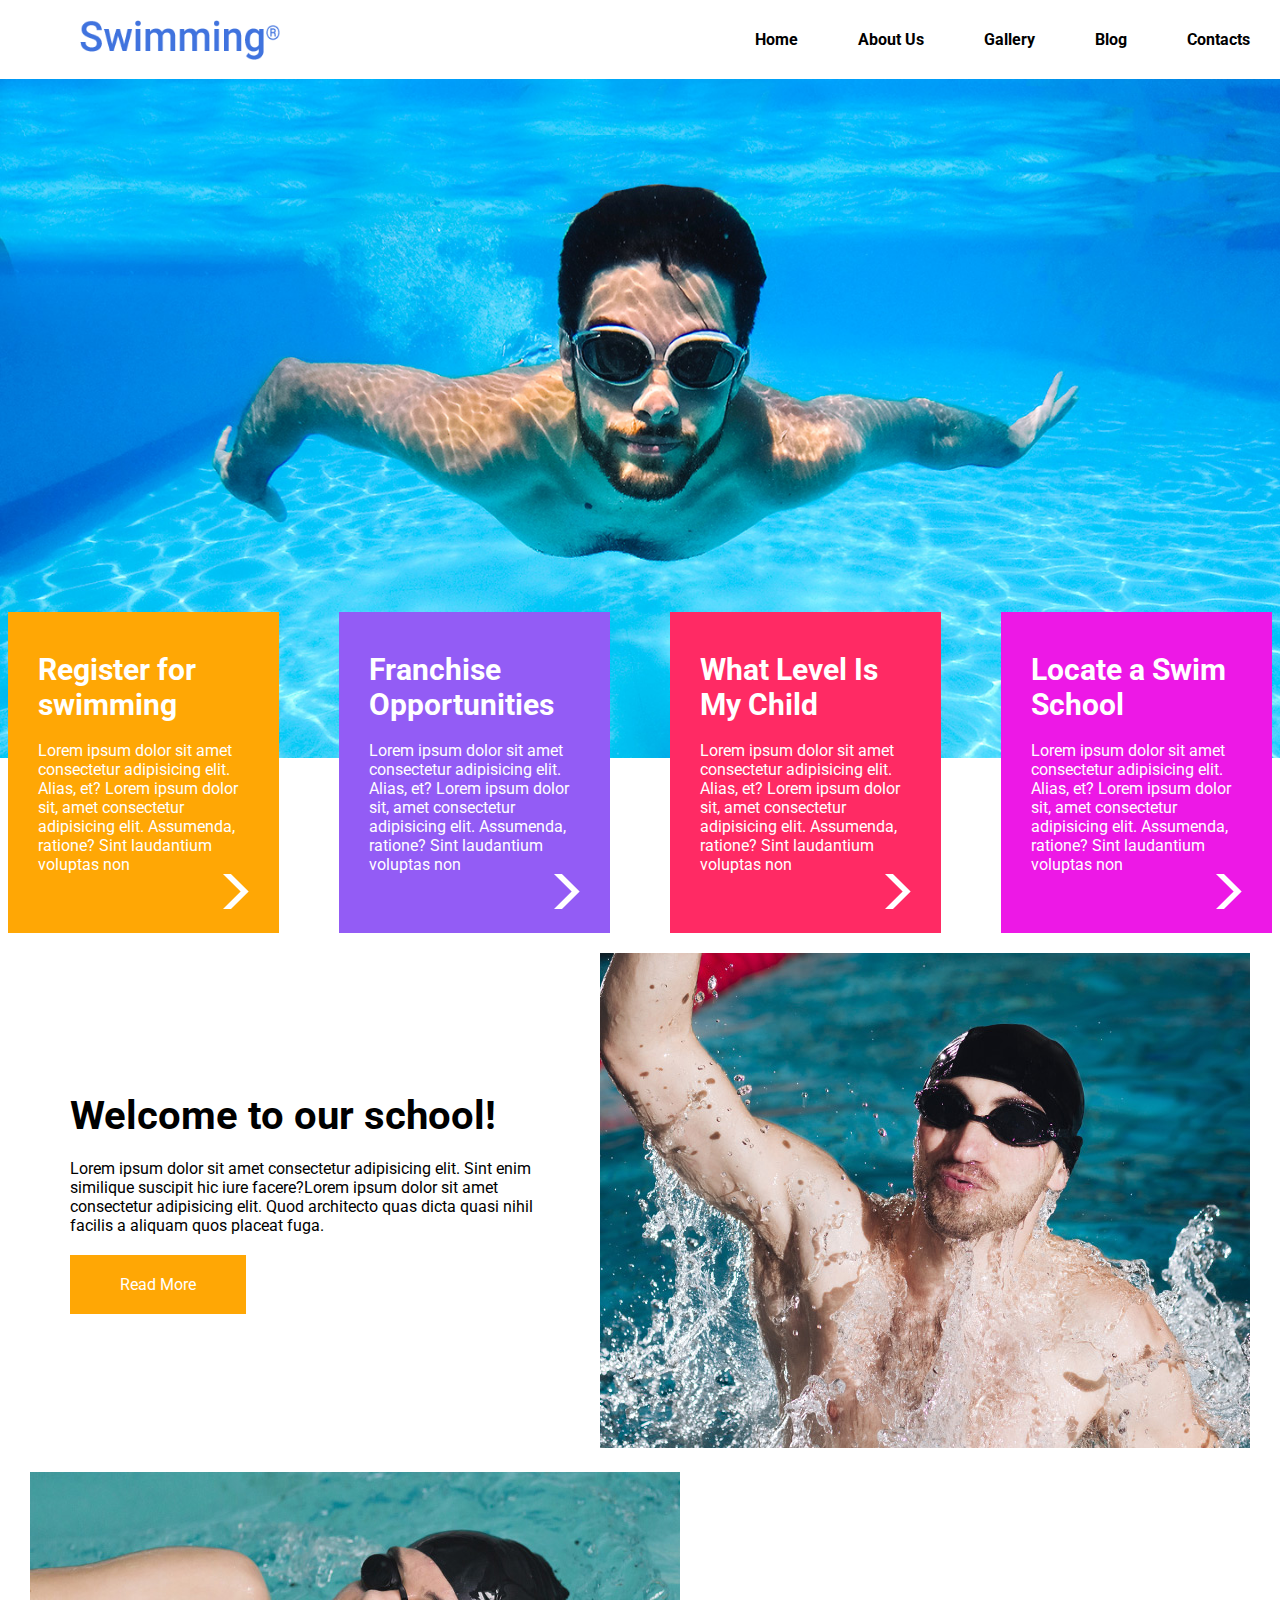
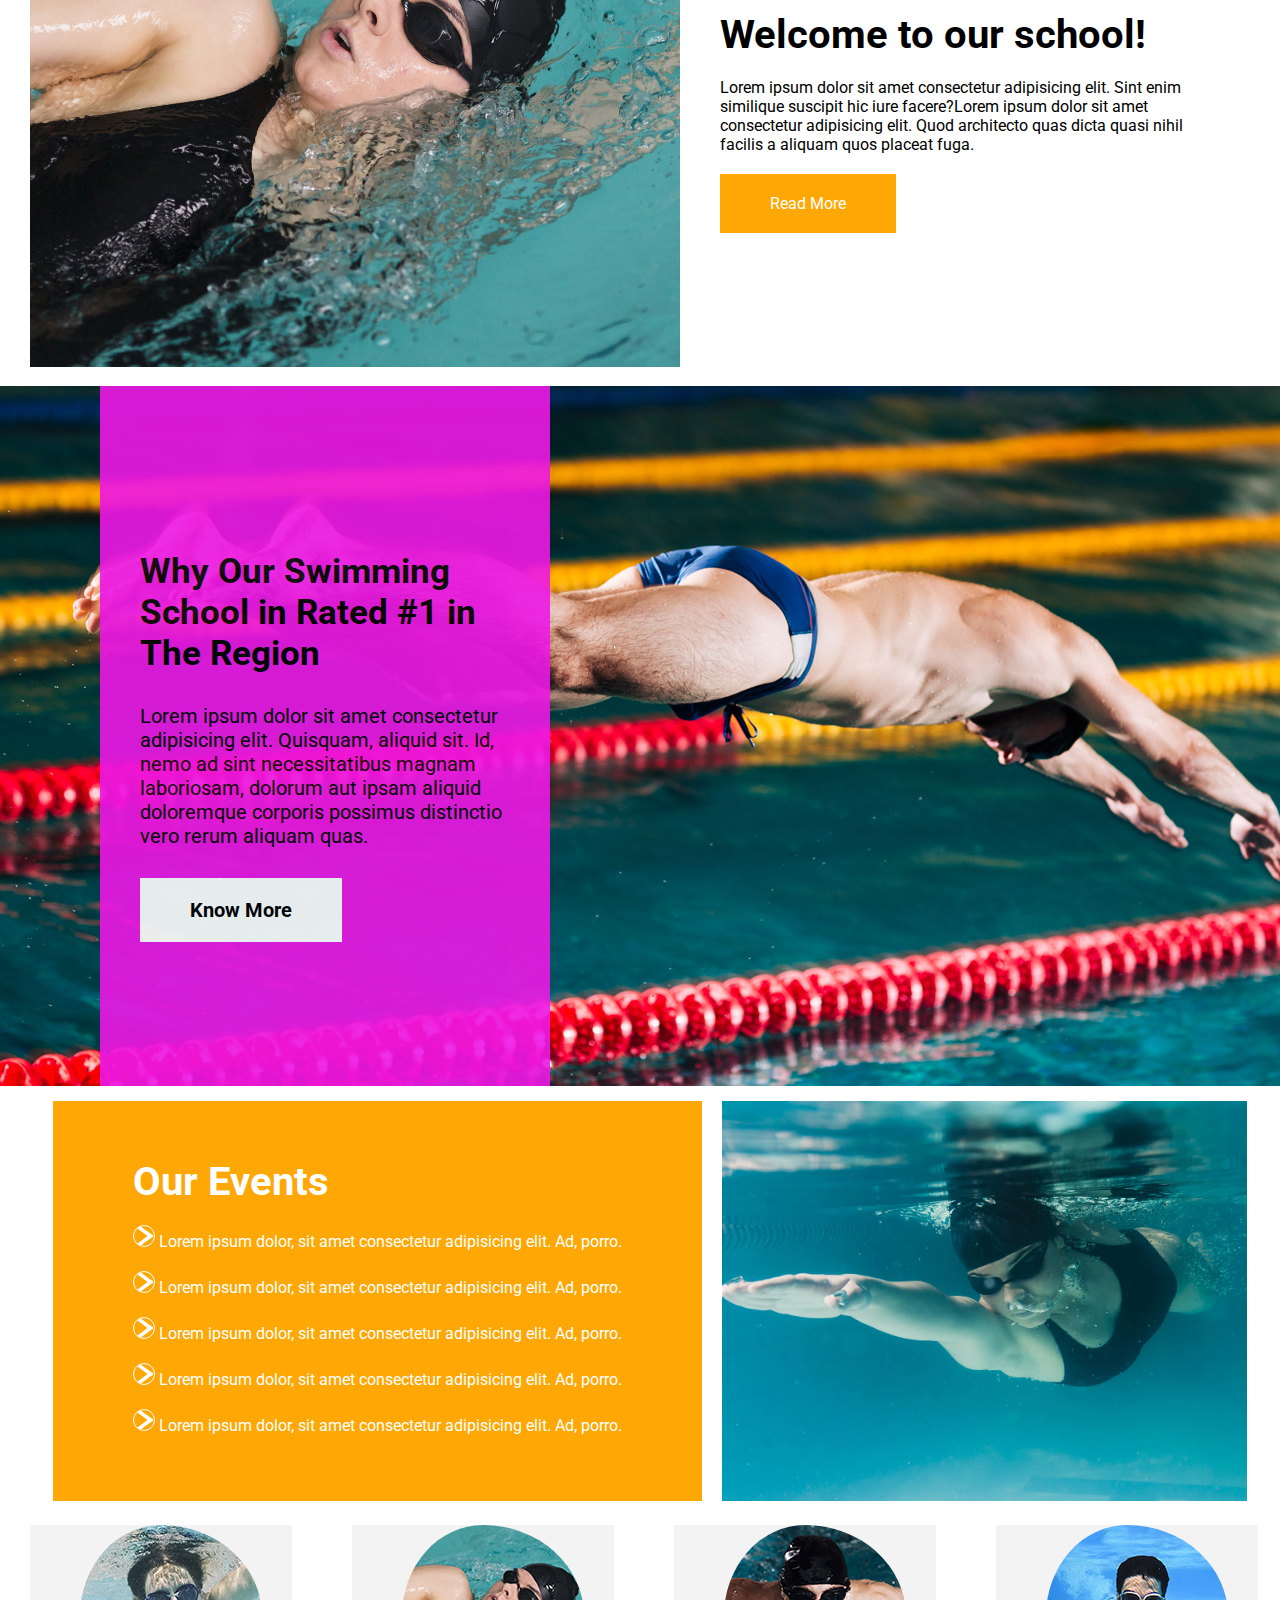
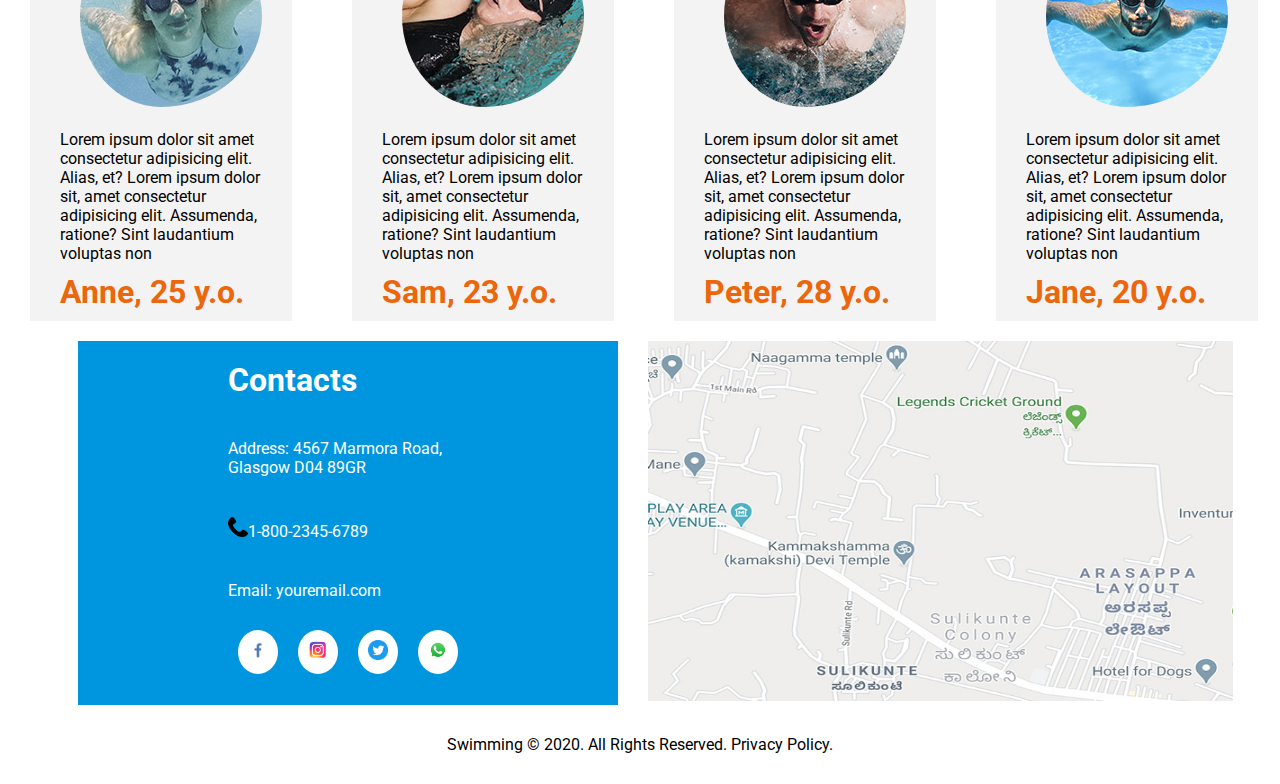
<file: web-assignment1-flex/index.html>
<!DOCTYPE html>
<html lang="en">

<head>
    <meta charset="UTF-8">
    <meta http-equiv="X-UA-Compatible" content="IE=edge">
    <meta name="viewport" content="width=device-width, initial-scale=1.0">
    <title>Web Design</title>
    <link rel="stylesheet" href="style.css">
</head>

<body>
    <header>
        <nav class="container">
            <div class="swim_image">
                <img src="images/logo.png" alt="">
            </div>
            <div class="navmenu">
                <ul>
                    <li><a href="#">Home</a></li>
                    <li><a href="#">About Us</a></li>
                    <li><a href="#">Gallery</a></li>
                    <li><a href="#">Blog</a></li>
                    <li><a href="#">Contacts</a></li>
                </ul>
            </div>
        </nav>
    </header>
    <section class="banner">
        <img src="images/banner-img.jpg" alt="">
    </section>

    <section class="container2">
        <div class="item1 same_margin">
            <h1>Register for swimming</h1>
            <p><br> Lorem ipsum dolor sit amet consectetur adipisicing elit. Alias, et? Lorem ipsum dolor
                sit,
                amet consectetur adipisicing elit. Assumenda, ratione? Sint laudantium voluptas non
            </p>
            <img src="images/arrow.png" alt="">
        </div>
        <div class="item2 same_margin">
            <h1>Franchise Opportunities</h1>
            <p><br> Lorem ipsum dolor sit amet consectetur adipisicing elit. Alias, et? Lorem ipsum dolor
                sit,
                amet consectetur adipisicing elit. Assumenda, ratione? Sint laudantium voluptas non
            </p>
            <img src="images/arrow.png" alt="">
        </div>
        <div class="item3 same_margin">
            <h1>What Level Is My Child</h1>
            <p><br> Lorem ipsum dolor sit amet consectetur adipisicing elit. Alias, et? Lorem ipsum dolor
                sit,
                amet consectetur adipisicing elit. Assumenda, ratione? Sint laudantium voluptas non
            </p>
            <img src="images/arrow.png" alt="">
        </div>
        <div class="item4 same_margin">
            <h1>Locate a Swim School</h1>
            <p><br> Lorem ipsum dolor sit amet consectetur adipisicing elit. Alias, et? Lorem ipsum dolor
                sit,
                amet consectetur adipisicing elit. Assumenda, ratione? Sint laudantium voluptas non
            </p>
            <img src="images/arrow.png" alt="">
        </div>
    </section>

    <section class="container3">
        <div class="left">
            <h1>Welcome to our school!</h1>
            <p>Lorem ipsum dolor sit amet consectetur adipisicing elit. Sint enim similique suscipit hic iure
                facere?Lorem ipsum dolor sit amet consectetur adipisicing elit. Quod architecto quas dicta quasi
                nihil facilis a aliquam quos placeat fuga.
            </p>
            <p><a href="#">Read More</a></p>
        </div>
        <div class="right">
            <img src="images/thumb-img1.jpg" alt="">
        </div>
    </section>

    <section class="container4">
        <div class="left">
            <img src="images/thumb-img2.jpg" alt="">
        </div>
        <div class="right">
            <h1>Welcome to our school!</h1>
            <p>Lorem ipsum dolor sit amet consectetur adipisicing elit. Sint enim similique suscipit hic iure
                facere?Lorem ipsum dolor sit amet consectetur adipisicing elit. Quod architecto quas dicta quasi
                nihil facilis a aliquam quos placeat fuga.
            </p>
            <p><a href="#">Read More</a></p>
        </div>
    </section>

    <section class="overlap-image">
        <div class="overlap">
            <h1>Why Our Swimming School in Rated #1 in The Region</h1>
            <p>
                Lorem ipsum dolor sit amet consectetur adipisicing elit. Quisquam, aliquid sit. Id, nemo ad sint
                necessitatibus magnam laboriosam, dolorum aut ipsam aliquid doloremque corporis possimus distinctio vero
                rerum aliquam quas.
            </p>
            <p><a href="#">Know More</a></p>
        </div>
    </section>

    <section class="container5">
        <div class="left-portion-box">
            <h1>Our Events</h1>
            <p><img src="images/arrow.png" alt=""> Lorem ipsum dolor, sit amet consectetur adipisicing elit. Ad, porro.
            </p>
            <p><img src="images/arrow.png" alt=""> Lorem ipsum dolor, sit amet consectetur adipisicing elit. Ad, porro.
            </p>
            <p><img src="images/arrow.png" alt=""> Lorem ipsum dolor, sit amet consectetur adipisicing elit. Ad, porro.
            </p>
            <p><img src="images/arrow.png" alt=""> Lorem ipsum dolor, sit amet consectetur adipisicing elit. Ad, porro.
            </p>
            <p><img src="images/arrow.png" alt=""> Lorem ipsum dolor, sit amet consectetur adipisicing elit. Ad, porro.
            </p>
        </div>
        <div class="right-image">
            <img src="images/our-event.jpg" alt="">
        </div>
    </section>

    <section class="container6">
        <div class="same">
            <img src="images/people-round-img1.jpg" alt="">
            <p><br> Lorem ipsum dolor sit amet consectetur adipisicing elit. Alias, et? Lorem ipsum dolor
                sit,
                amet consectetur adipisicing elit. Assumenda, ratione? Sint laudantium voluptas non
            </p>
            <h1>Anne, 25 y.o.</h1>
        </div>
        <div class="same">
            <img src="images/people-round-img2.jpg" alt="">
            <p><br> Lorem ipsum dolor sit amet consectetur adipisicing elit. Alias, et? Lorem ipsum dolor
                sit,
                amet consectetur adipisicing elit. Assumenda, ratione? Sint laudantium voluptas non
            </p>
            <h1>Sam, 23 y.o.</h1>
        </div>
        <div class="same">
            <img src="images/people-round-img3.jpg" alt="">
            <p><br> Lorem ipsum dolor sit amet consectetur adipisicing elit. Alias, et? Lorem ipsum dolor
                sit,
                amet consectetur adipisicing elit. Assumenda, ratione? Sint laudantium voluptas non
            </p>
            <h1>Peter, 28 y.o.</h1>
        </div>
        <div class="same">
            <img src="images/people-round-img4.jpg" alt="">
            <p><br> Lorem ipsum dolor sit amet consectetur adipisicing elit. Alias, et? Lorem ipsum dolor
                sit,
                amet consectetur adipisicing elit. Assumenda, ratione? Sint laudantium voluptas non
            </p>
            <h1>Jane, 20 y.o.</h1>
        </div>
    </section>

    <section class="container7">
        <div class="left-contact">
            <h1>
                Contacts
            </h1>
            <p>Address: 4567 Marmora Road, <br>Glasgow D04 89GR</p>
            <p><img src="images/phone.png" alt="">1-800-2345-6789</p>
            <p>Email: youremail.com</p>
            <div class="contacts">
                <ul>
                    <li><img src="images/fb.png" alt=""></li>
                    <li><img src="images/insta.png" alt=""></li>
                    <li><img src="images/twitter.png" alt=""></li>
                    <li><img src="images/wa.png" alt=""></li>
                </ul>
            </div>
        </div>
        <div class="right-location">
            <img src="images/map-bg.jpg" alt="">
        </div>
    </section>

    <section class="copyright">
        <div class="end-copyright">
            <p>Swimming &#169; 2020. All Rights Reserved. Privacy Policy.</p>
        </div>
    </section>

</html>
</file>
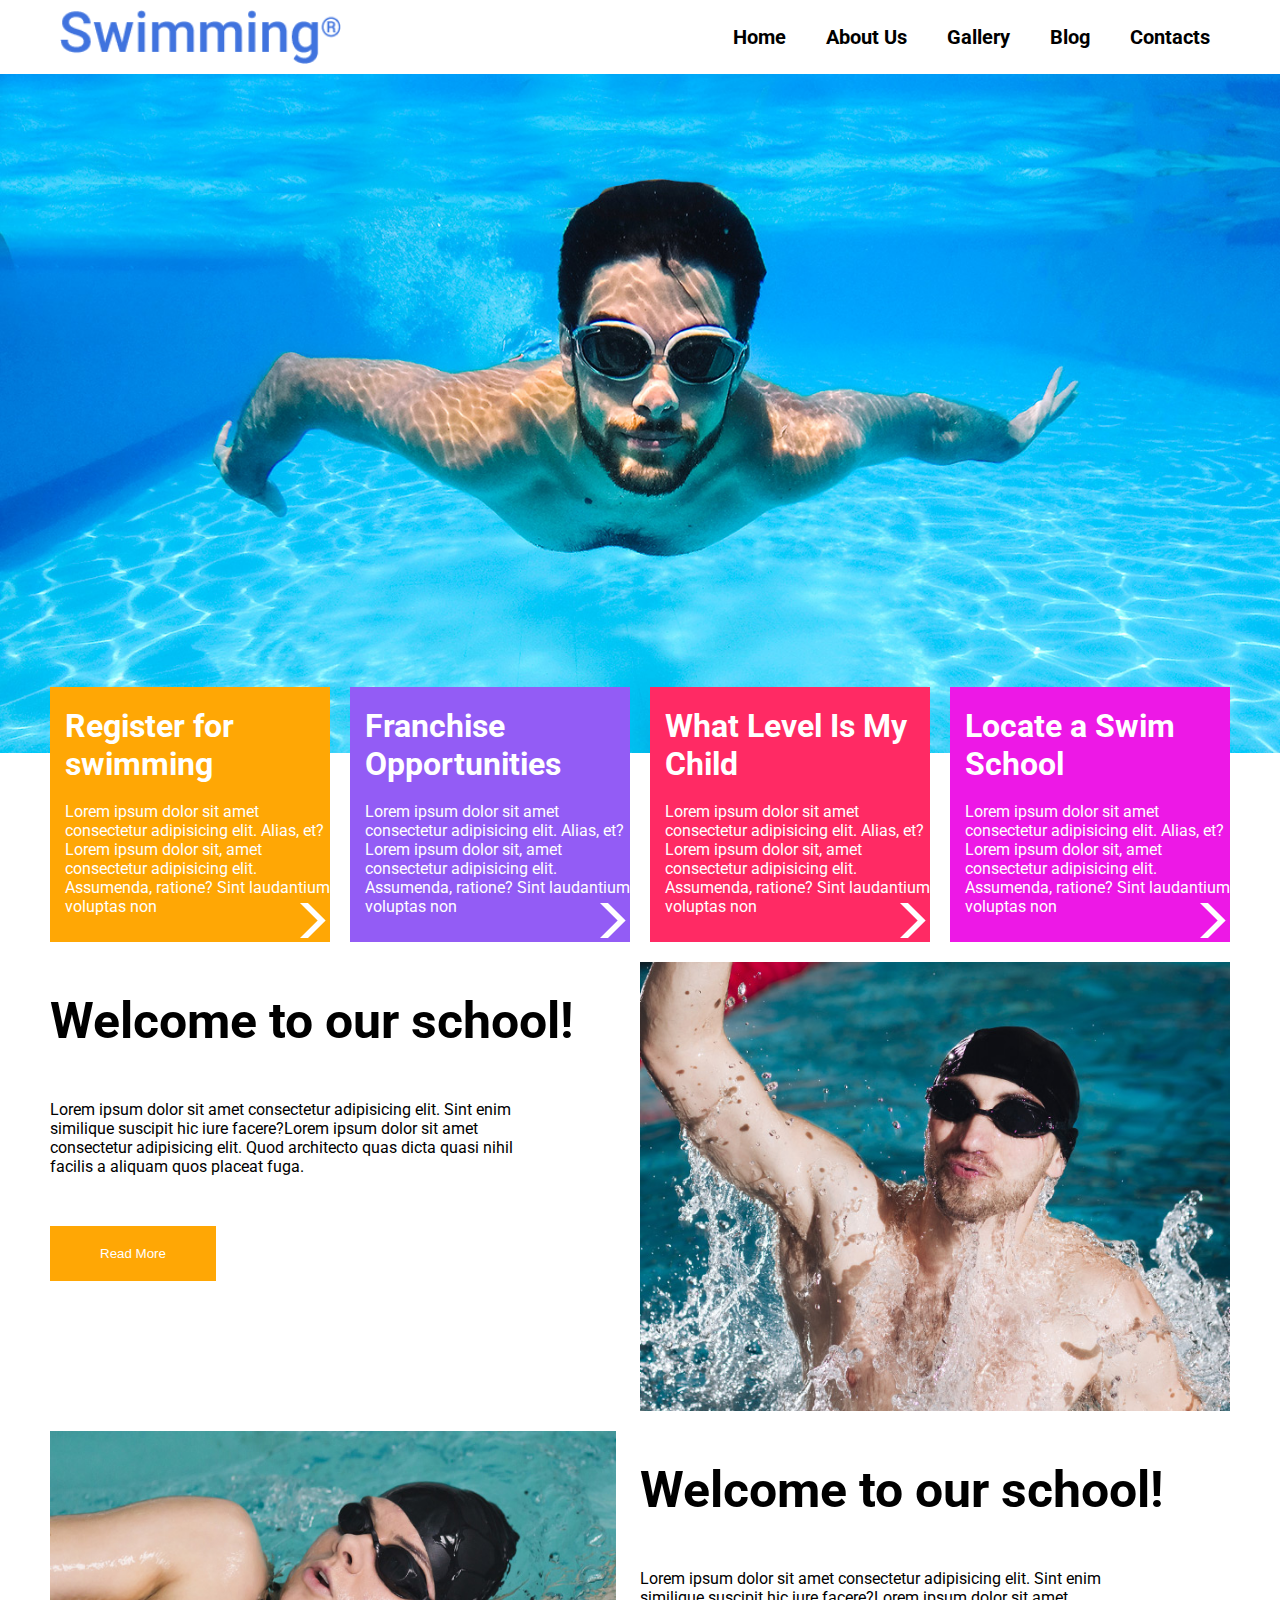
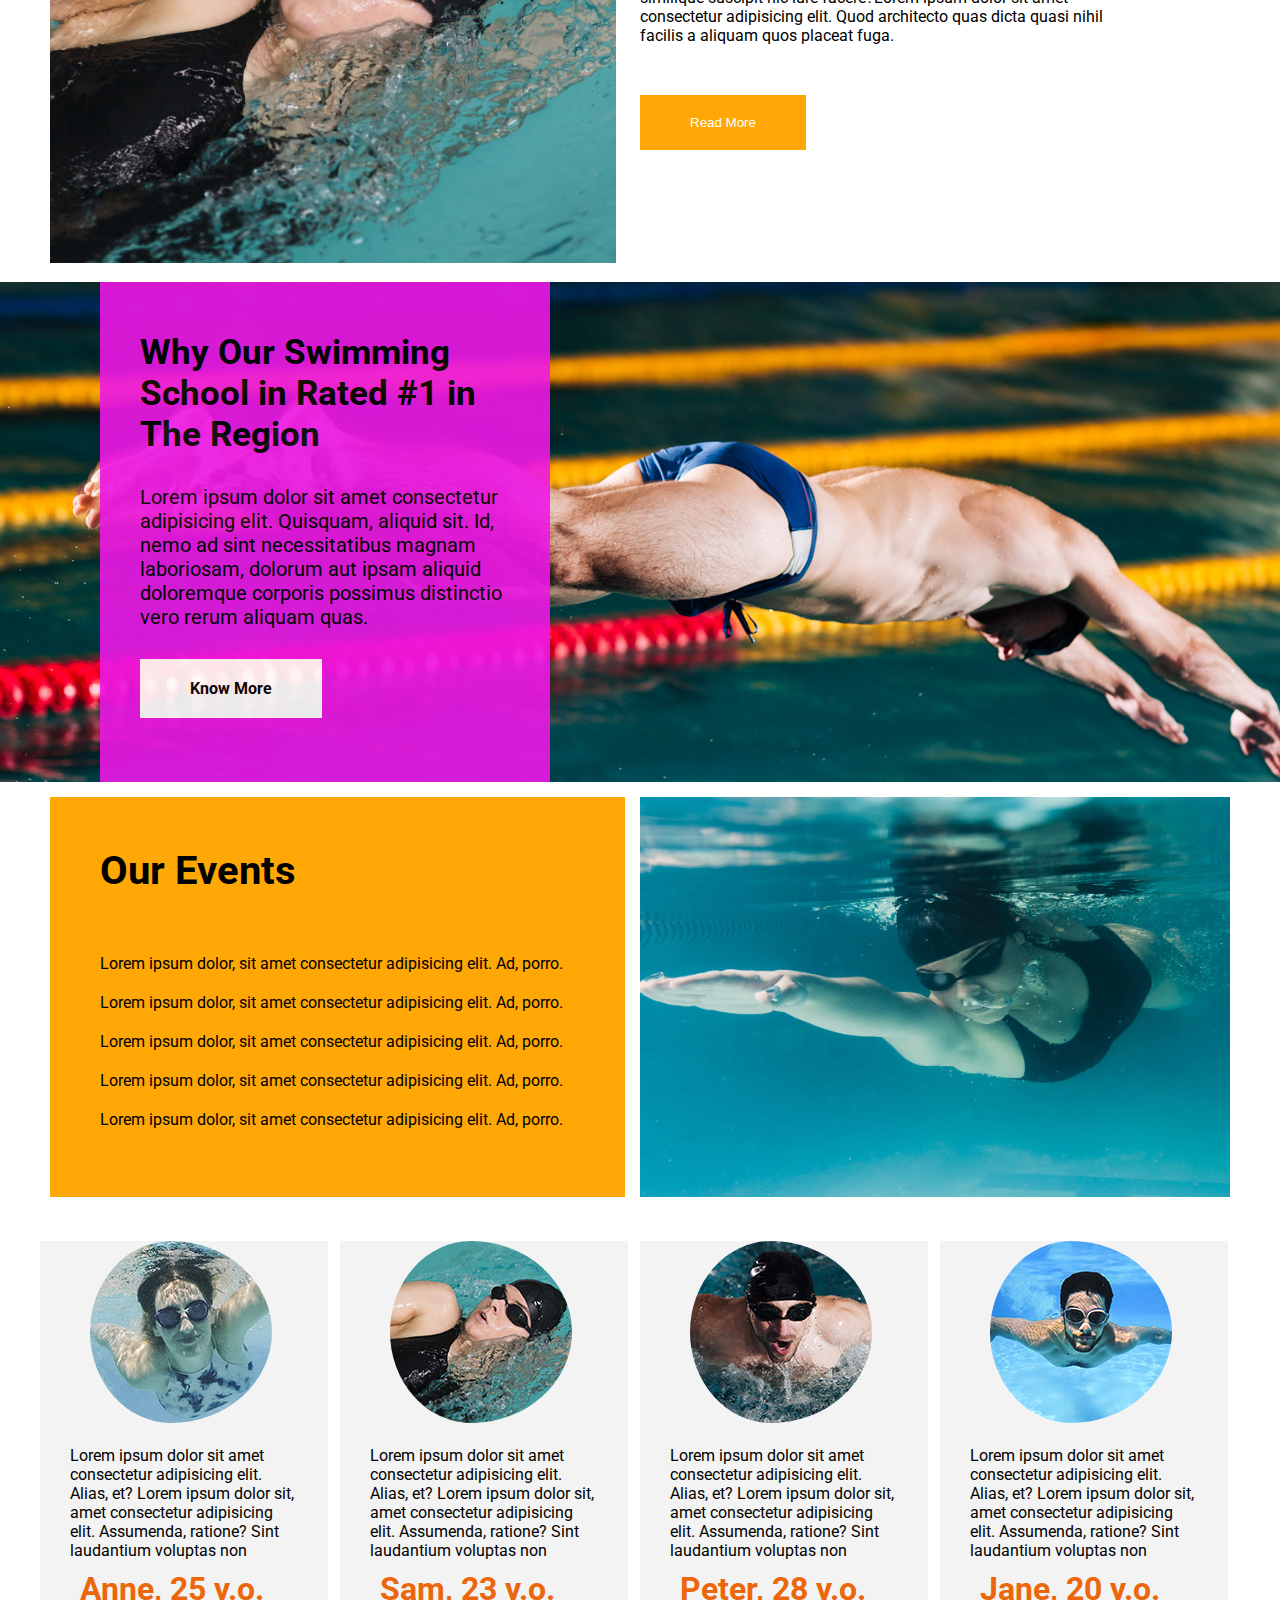
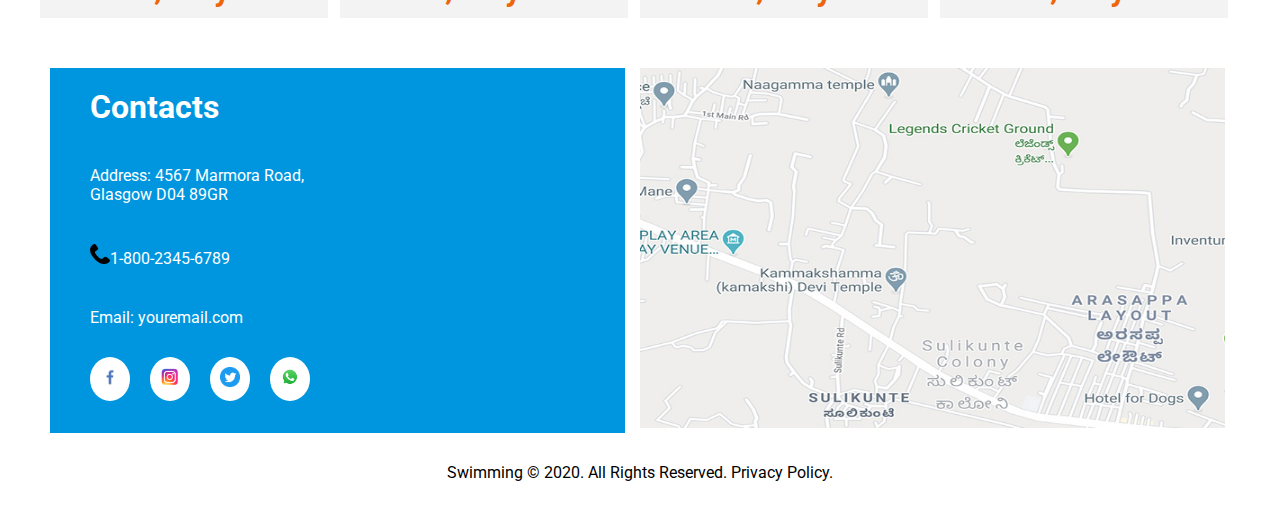
<file: web-assignment1-float/index.html>
<!DOCTYPE html>
<html lang="en">

<head>
    <meta charset="UTF-8">
    <meta http-equiv="X-UA-Compatible" content="IE=edge">
    <meta name="viewport" content="width=device-width, initial-scale=1.0">
    <title>Web Design</title>
    <link rel="stylesheet" href="style.css">
</head>

<body>
    <header>
        <nav class="container">
            <div class="swim_image">
                <img src="images/logo.png" alt="">
            </div>
            <div class="navmenu">
                <ul>
                    <li><a href="#">Contacts</a></li>
                    <li><a href="#">Blog</a></li>
                    <li><a href="#">Gallery</a></li>
                    <li><a href="#">About Us</a></li>
                    <li><a href="#">Home</a></li>
                </ul>
            </div>
        </nav>
    </header>
    <section class="banner">
        <img src="images/banner-img.jpg" alt="">
    </section>
    <section class="services-wrap">
        <div class="container">
            <div class="services-inner">
                <div class="services-item item1">
                    <div class="services-item-box">
                        <h1>Register for swimming</h1>
                        <p><br> Lorem ipsum dolor sit amet consectetur adipisicing elit. Alias, et? Lorem ipsum dolor
                            sit,
                            amet consectetur adipisicing elit. Assumenda, ratione? Sint laudantium voluptas non
                        </p>
                        <img src="images/arrow.png" alt="">
                    </div>
                </div>
                <div class="services-item item2">
                    <div class="services-item-box">
                        <h1>Franchise Opportunities</h1>
                        <p><br> Lorem ipsum dolor sit amet consectetur adipisicing elit. Alias, et? Lorem ipsum dolor
                            sit,
                            amet consectetur adipisicing elit. Assumenda, ratione? Sint laudantium voluptas non
                        </p>
                        <img src="images/arrow.png" alt="">
                    </div>
                </div>
                <div class="services-item item3">
                    <div class="services-item-box">
                        <h1>What Level Is My Child</h1>
                        <p><br> Lorem ipsum dolor sit amet consectetur adipisicing elit. Alias, et? Lorem ipsum dolor
                            sit,
                            amet consectetur adipisicing elit. Assumenda, ratione? Sint laudantium voluptas non
                        </p>
                        <img src="images/arrow.png" alt="">
                    </div>
                </div>
                <div class="services-item item4">
                    <div class="services-item-box">
                        <h1>Locate a Swim School</h1>
                        <p><br> Lorem ipsum dolor sit amet consectetur adipisicing elit. Alias, et? Lorem ipsum dolor
                            sit,
                            amet consectetur adipisicing elit. Assumenda, ratione? Sint laudantium voluptas non
                        </p>
                        <img src="images/arrow.png" alt="">
                    </div>
                </div>
            </div>
        </div>
    </section>
    <section class="container">
        <div class="container2">
            <div class="left">
                <h1>Welcome to our school!</h1>
                <p>Lorem ipsum dolor sit amet consectetur adipisicing elit. Sint enim similique suscipit hic iure
                    facere?Lorem ipsum dolor sit amet consectetur adipisicing elit. Quod architecto quas dicta quasi
                    nihil facilis a aliquam quos placeat fuga.
                </p>
                <button>Read More</button>
                <!-- <a href="#">Read More</a> -->
            </div>
            <div class="right">
                <img src="images/thumb-img1.jpg" alt="">
            </div>
        </div>
    </section>
    <section class="container">
        <div class="container3">
            <div class="right">
                <h1>Welcome to our school!</h1>
                <p>Lorem ipsum dolor sit amet consectetur adipisicing elit. Sint enim similique suscipit hic iure
                    facere?Lorem ipsum dolor sit amet consectetur adipisicing elit. Quod architecto quas dicta quasi
                    nihil facilis a aliquam quos placeat fuga.
                </p>
                <button>Read More</button>
                <!-- <a href="#">Read More</a> -->
            </div>
            <div class="left">
                <img src="images/thumb-img2.jpg" alt="">
            </div>
        </div>
    </section>
    <section class="overlap-image">
        <div class="overlap">
            <h1>Why Our Swimming School in Rated #1 in The Region</h1>
            <p>
                Lorem ipsum dolor sit amet consectetur adipisicing elit. Quisquam, aliquid sit. Id, nemo ad sint
                necessitatibus magnam laboriosam, dolorum aut ipsam aliquid doloremque corporis possimus distinctio vero
                rerum aliquam quas.
            </p>
            <a href="#">Know More</a>
        </div>
    </section>
    <section class="container">
        <div class="container4">
            <div class="left-portion">
                <div class="left-portion-box">
                    <h1>Our Events</h1>
                    <p>Lorem ipsum dolor, sit amet consectetur adipisicing elit. Ad, porro.</p>
                    <p>Lorem ipsum dolor, sit amet consectetur adipisicing elit. Ad, porro.</p>
                    <p>Lorem ipsum dolor, sit amet consectetur adipisicing elit. Ad, porro.</p>
                    <p>Lorem ipsum dolor, sit amet consectetur adipisicing elit. Ad, porro.</p>
                    <p>Lorem ipsum dolor, sit amet consectetur adipisicing elit. Ad, porro.</p>
                </div>
            </div>
            <div class="right-image">
                <img src="images/our-event.jpg" alt="">
            </div>
        </div>
    </section>
    <section class="services-wrap2">
        <div class="container">
            <div class="services-inner2">
                <div class="services-item2">
                    <div class="services-item-box2">
                        <img src="images/people-round-img1.jpg" alt="">
                        <p><br> Lorem ipsum dolor sit amet consectetur adipisicing elit. Alias, et? Lorem ipsum dolor
                            sit,
                            amet consectetur adipisicing elit. Assumenda, ratione? Sint laudantium voluptas non
                        </p>
                        <h1>Anne, 25 y.o.</h1>
                    </div>
                </div>
                <div class="services-item2">
                    <div class="services-item-box2">
                        <img src="images/people-round-img2.jpg" alt="">
                        <p><br> Lorem ipsum dolor sit amet consectetur adipisicing elit. Alias, et? Lorem ipsum dolor
                            sit,
                            amet consectetur adipisicing elit. Assumenda, ratione? Sint laudantium voluptas non
                        </p>
                        <h1>Sam, 23 y.o.</h1>
                    </div>
                </div>
                <div class="services-item2">
                    <div class="services-item-box2">
                        <img src="images/people-round-img3.jpg" alt="">
                        <p><br> Lorem ipsum dolor sit amet consectetur adipisicing elit. Alias, et? Lorem ipsum dolor
                            sit,
                            amet consectetur adipisicing elit. Assumenda, ratione? Sint laudantium voluptas non
                        </p>
                        <h1>Peter, 28 y.o.</h1>
                    </div>
                </div>
                <div class="services-item2">
                    <div class="services-item-box2">
                        <img src="images/people-round-img4.jpg" alt="">
                        <p><br> Lorem ipsum dolor sit amet consectetur adipisicing elit. Alias, et? Lorem ipsum dolor
                            sit,
                            amet consectetur adipisicing elit. Assumenda, ratione? Sint laudantium voluptas non
                        </p>
                        <h1>Jane, 20 y.o.</h1>
                    </div>
                </div>
            </div>
        </div>
    </section>
    <section class="container">
        <div class="last-container">
            <div class="left-container">
                <div class="left-inner-contact">
                    <h1>
                        Contacts
                    </h1>
                    <p>Address: 4567 Marmora Road, <br>Glasgow D04 89GR</p>
                    <p><img src="images/phone.png" alt="">1-800-2345-6789</p>
                    <p>Email: youremail.com</p>
                    <div class="contacts">
                        <ul>
                            <li><img src="images/fb.png" alt=""></li>
                            <li><img src="images/insta.png" alt=""></li>
                            <li><img src="images/twitter.png" alt=""></li>
                            <li><img src="images/wa.png" alt=""></li>
                        </ul>
                    </div>
                </div>
            </div>
            <div class="right-location">
                <img src="images/map-bg.jpg" alt="">
            </div>
        </div>
    </section>
    <section class="copyright">
        <div class="end-copyright">
            <p>Swimming &#169; 2020. All Rights Reserved. Privacy Policy.</p>
        </div>
    </section>
</body>

</html>
</file>
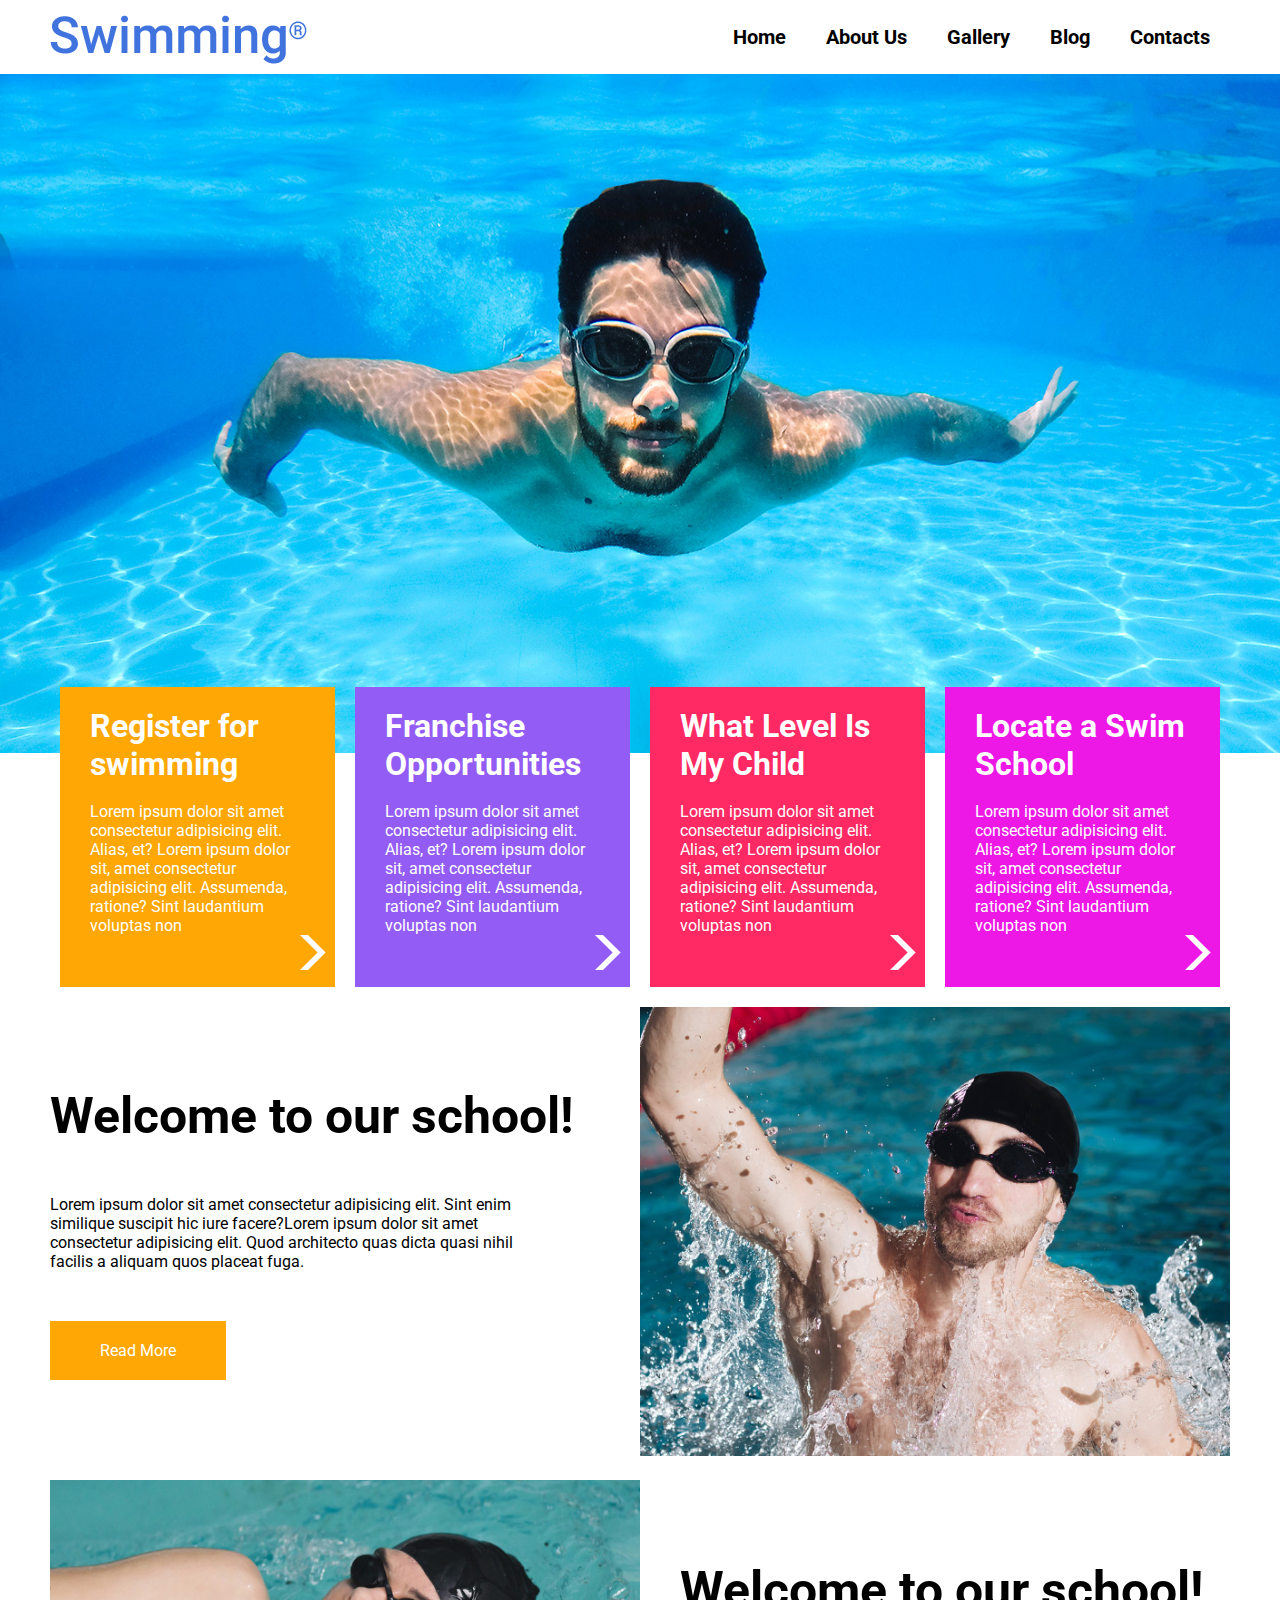
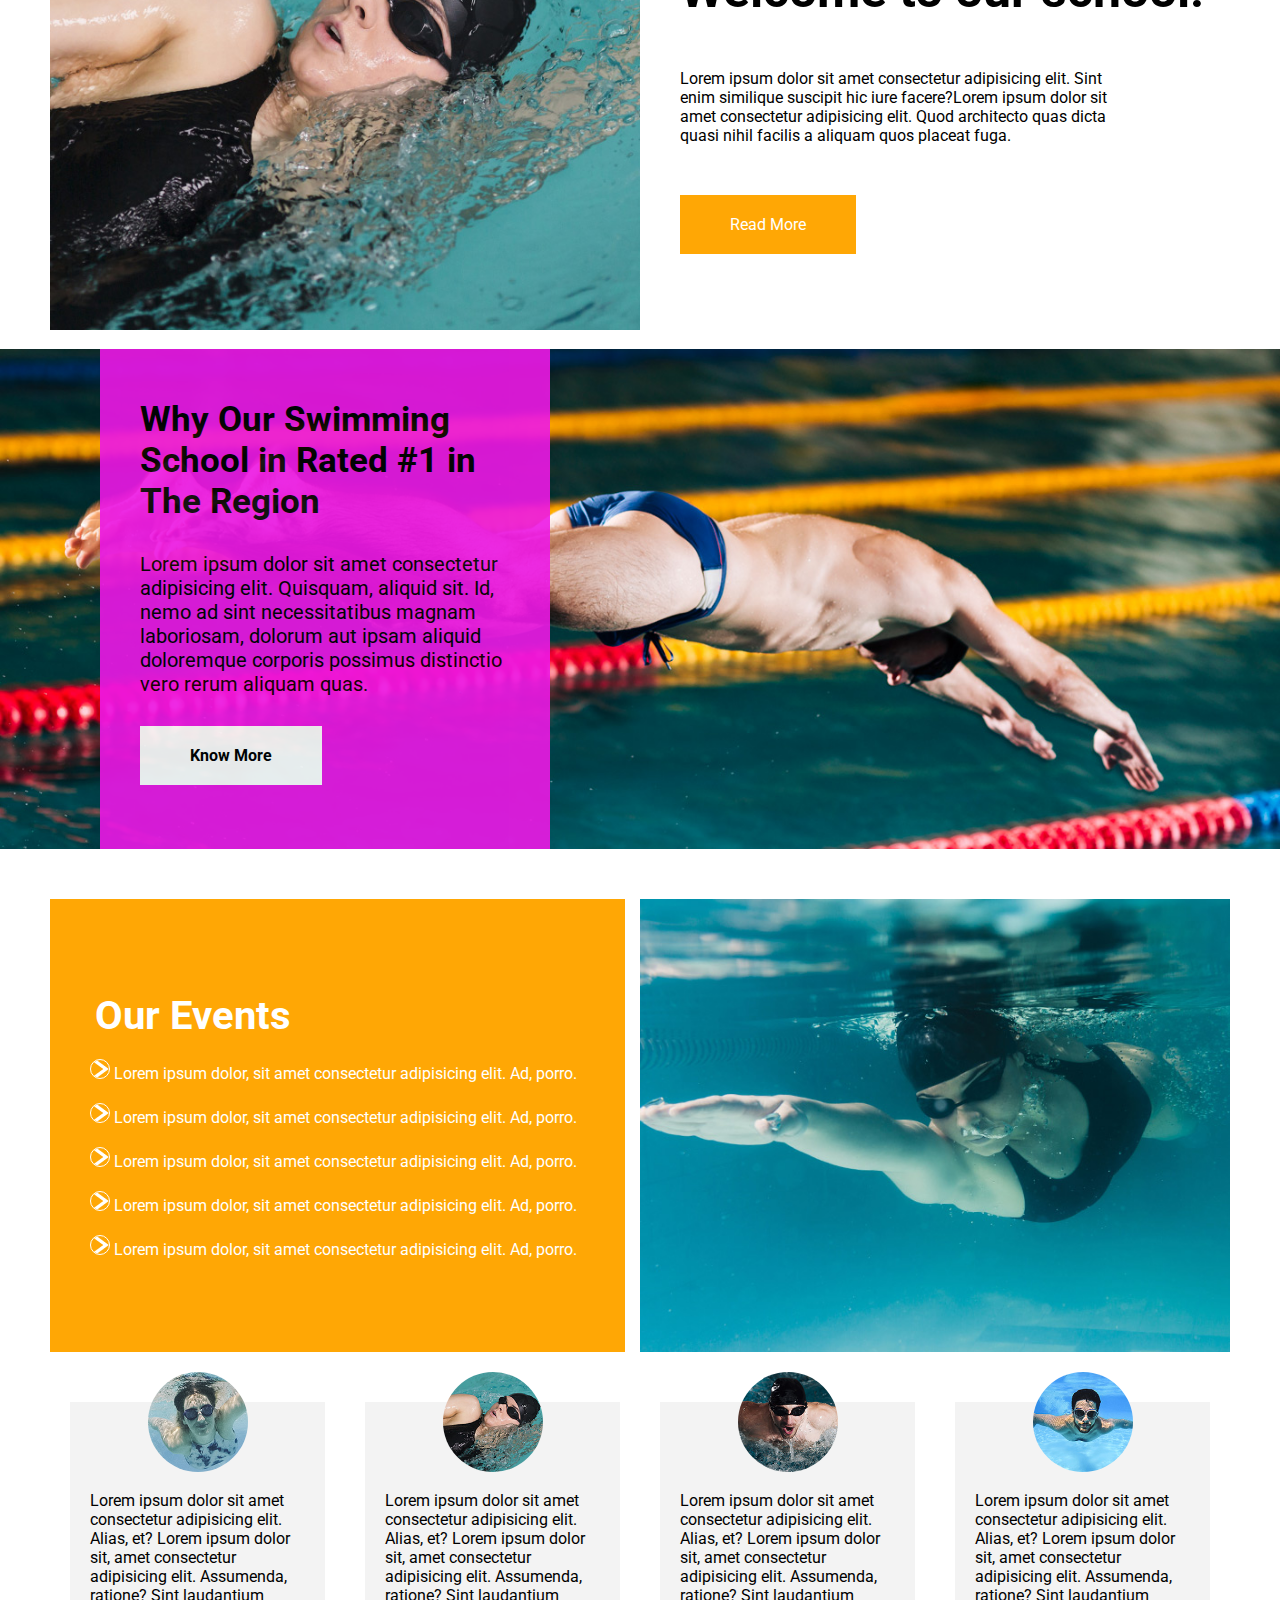
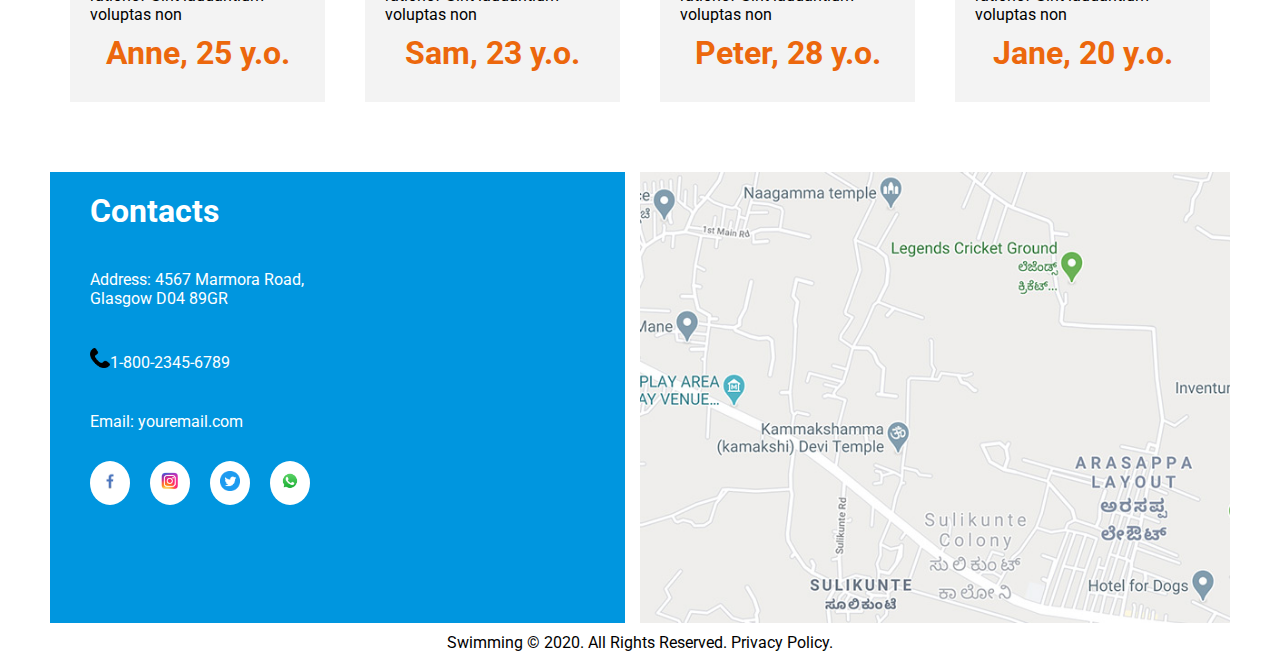
<file: Web-Assignment1-Responsive/index.html>
<!DOCTYPE html>
<html lang="en">

    <head>
        <meta charset="UTF-8">
        <meta http-equiv="X-UA-Compatible" content="IE=edge">
        <meta name="viewport" content="width=device-width, initial-scale=1.0">
        <title>Web Design</title>
        <link rel="stylesheet" href="style.css">
    </head>

    <body>
        <header>
            <nav class="container">
                <div class="head">
                    <div class="swim_image">
                        <img class="img-responsive" src="images/logo.png"
                            alt="">
                    </div>
                    <div class="menu">
                        <img class="img-responsive" src="images/menu.png"
                            alt="">
                    </div>
                    <div class="navmenu">
                        <ul>
                            <li><a href="#">Home</a></li>
                            <li><a href="#">About Us</a></li>
                            <li><a href="#">Gallery</a></li>
                            <li><a href="#">Blog</a></li>
                            <li><a href="#">Contacts</a></li>
                        </ul>
                    </div>
                </div>
            </nav>
        </header>

        <section class="banner">
            <img class="img-responsive" src="images/banner-img.jpg" alt="">
        </section>

        <section class="services-wrap">
            <div class="container">
                <div class="services-inner">
                    <div class="services-item item1">
                        <div class="services-item-box">
                            <h1>Register for swimming</h1>
                            <p><br> Lorem ipsum dolor sit amet consectetur
                                adipisicing elit. Alias, et? Lorem ipsum dolor
                                sit,
                                amet consectetur adipisicing elit. Assumenda,
                                ratione? Sint laudantium voluptas non
                            </p>
                            <img class="img-responsive" src="images/arrow.png"
                                alt="">
                        </div>
                    </div>
                    <div class="services-item item2">
                        <div class="services-item-box">
                            <h1>Franchise Opportunities</h1>
                            <p><br> Lorem ipsum dolor sit amet consectetur
                                adipisicing elit. Alias, et? Lorem ipsum dolor
                                sit,
                                amet consectetur adipisicing elit. Assumenda,
                                ratione? Sint laudantium voluptas non
                            </p>
                            <img class="img-responsive" src="images/arrow.png"
                                alt="">
                        </div>
                    </div>
                    <div class="services-item item3">
                        <div class="services-item-box">
                            <h1>What Level Is My Child</h1>
                            <p><br> Lorem ipsum dolor sit amet consectetur
                                adipisicing elit. Alias, et? Lorem ipsum dolor
                                sit,
                                amet consectetur adipisicing elit. Assumenda,
                                ratione? Sint laudantium voluptas non
                            </p>
                            <img class="img-responsive" src="images/arrow.png"
                                alt="">
                        </div>
                    </div>
                    <div class="services-item item4">
                        <div class="services-item-box">
                            <h1>Locate a Swim School</h1>
                            <p><br> Lorem ipsum dolor sit amet consectetur
                                adipisicing elit. Alias, et? Lorem ipsum dolor
                                sit,
                                amet consectetur adipisicing elit. Assumenda,
                                ratione? Sint laudantium voluptas non
                            </p>
                            <img class="img-responsive" src="images/arrow.png"
                                alt="">
                        </div>
                    </div>
                </div>
            </div>
        </section>
        <section class="container">
            <div class="container2">
                <div class="left">
                    <h1>Welcome to our school!</h1>
                    <p class="gapping">Lorem ipsum dolor sit amet consectetur
                        adipisicing elit. Sint enim similique suscipit
                        hic iure
                        facere?Lorem ipsum dolor sit amet consectetur
                        adipisicing elit. Quod architecto quas dicta quasi
                        nihil facilis a aliquam quos placeat fuga.
                    </p>
                    <p><a href="#">Read More</a></p>
                </div>
                <div class="right">
                    <img class="img-responsive" src="images/thumb-img1.jpg"
                        alt="">
                </div>
            </div>
        </section>
        <section class="container">
            <div class="container3">
                <div class="left">
                    <img class="img-responsive" src="images/thumb-img2.jpg"
                        alt="">
                </div>
                <div class="right">
                    <h1>Welcome to our school!</h1>
                    <p class="gapping">Lorem ipsum dolor sit amet consectetur
                        adipisicing elit. Sint enim similique suscipit
                        hic iure
                        facere?Lorem ipsum dolor sit amet consectetur
                        adipisicing elit. Quod architecto quas dicta quasi
                        nihil facilis a aliquam quos placeat fuga.
                    </p>
                    <p><a href="#">Read More</a></p>
                </div>
            </div>
        </section>
        <section class="overlap-image">
            <div class="overlap">
                <h1>Why Our Swimming School in Rated #1 in The Region</h1>
                <p>
                    Lorem ipsum dolor sit amet consectetur adipisicing elit.
                    Quisquam, aliquid sit. Id, nemo ad sint
                    necessitatibus magnam laboriosam, dolorum aut ipsam aliquid
                    doloremque corporis possimus distinctio vero
                    rerum aliquam quas.
                </p>
                <a href="#">Know More</a>
            </div>
        </section>
        <section class="container">
            <div class="container4">
                <div class="left-portion">
                    <div class="left-portion-box">
                        <h1>Our Events</h1>
                        <p><img class="img-responsive" src="images/arrow.png"
                                alt=""> Lorem ipsum dolor, sit amet
                            consectetur adipisicing elit. Ad,
                            porro.
                        </p>
                        <p><img class="img-responsive" src="images/arrow.png"
                                alt=""> Lorem ipsum dolor, sit amet
                            consectetur adipisicing elit. Ad,
                            porro.
                        </p>
                        <p><img class="img-responsive" src="images/arrow.png"
                                alt=""> Lorem ipsum dolor, sit amet
                            consectetur adipisicing elit. Ad,
                            porro.
                        </p>
                        <p><img class="img-responsive" src="images/arrow.png"
                                alt=""> Lorem ipsum dolor, sit amet
                            consectetur adipisicing elit. Ad,
                            porro.
                        </p>
                        <p><img class="img-responsive" src="images/arrow.png"
                                alt=""> Lorem ipsum dolor, sit amet
                            consectetur adipisicing elit. Ad,
                            porro.
                        </p>
                    </div>
                </div>
                <div class="right-image">
                    <img class="img-responsive" src="images/our-event.jpg"
                        alt="">
                </div>
            </div>
        </section>
        <section class="services-wrap2">
            <div class="container">
                <div class="services-inner2">
                    <div class="services-item2">
                        <div class="services-item-box2">
                            <img class="img-responsive"
                                src="images/people-round-img1.jpg" alt="">
                            <p><br> Lorem ipsum dolor sit amet consectetur
                                adipisicing elit. Alias, et? Lorem ipsum dolor
                                sit,
                                amet consectetur adipisicing elit. Assumenda,
                                ratione? Sint laudantium voluptas non
                            </p>
                            <h1>Anne, 25 y.o.</h1>
                        </div>
                    </div>
                    <div class="services-item2">
                        <div class="services-item-box2">
                            <img class="img-responsive"
                                src="images/people-round-img2.jpg" alt="">
                            <p><br> Lorem ipsum dolor sit amet consectetur
                                adipisicing elit. Alias, et? Lorem ipsum dolor
                                sit,
                                amet consectetur adipisicing elit. Assumenda,
                                ratione? Sint laudantium voluptas non
                            </p>
                            <h1>Sam, 23 y.o.</h1>
                        </div>
                    </div>
                    <div class="services-item2">
                        <div class="services-item-box2">
                            <img class="img-responsive"
                                src="images/people-round-img3.jpg" alt="">
                            <p><br> Lorem ipsum dolor sit amet consectetur
                                adipisicing elit. Alias, et? Lorem ipsum dolor
                                sit,
                                amet consectetur adipisicing elit. Assumenda,
                                ratione? Sint laudantium voluptas non
                            </p>
                            <h1>Peter, 28 y.o.</h1>
                        </div>
                    </div>
                    <div class="services-item2">
                        <div class="services-item-box2">
                            <img class="img-responsive"
                                src="images/people-round-img4.jpg" alt="">
                            <p><br> Lorem ipsum dolor sit amet consectetur
                                adipisicing elit. Alias, et? Lorem ipsum dolor
                                sit,
                                amet consectetur adipisicing elit. Assumenda,
                                ratione? Sint laudantium voluptas non
                            </p>
                            <h1>Jane, 20 y.o.</h1>
                        </div>
                    </div>
                </div>
            </div>
        </section>
        <section class="container">
            <div class="last-container">
                <div class="left-container">
                    <div class="left-inner-contact">
                        <h1>
                            Contacts
                        </h1>
                        <p>Address: 4567 Marmora Road, <br>Glasgow D04 89GR</p>
                        <p><img class="img-responsive" src="images/phone.png"
                                alt="">1-800-2345-6789</p>
                        <p>Email: youremail.com</p>
                        <div class="contacts">
                            <ul>
                                <li><img class="img-responsive"
                                        src="images/fb.png" alt=""></li>
                                <li><img class="img-responsive"
                                        src="images/insta.png" alt=""></li>
                                <li><img class="img-responsive"
                                        src="images/twitter.png" alt=""></li>
                                <li><img class="img-responsive"
                                        src="images/wa.png" alt=""></li>
                            </ul>
                        </div>
                    </div>
                </div>
                <div class="right-location">
                    <img class="img-responsive" src="images/map-bg.jpg" alt="">
                </div>
            </div>
        </section>
        <section class="container">
            <div class="end-copyright">
                <p>Swimming &#169; 2020. All Rights Reserved. Privacy Policy.</p>
            </div>
        </section>
        <script
            src="https://ajax.googleapis.com/ajax/libs/jquery/3.6.1/jquery.min.js"></script>
        <script>
        $(document).ready(function(){
        $(".menu").click(function(){
            $(".navmenu").toggleClass('menu');;
    });
    });
    </script>
    </body>

</html>
</file>
<file: web-assignment1-flex/style.css>
@import url('https://fonts.googleapis.com/css2?family=Roboto:wght@100;400&display=swap');

* {
    margin: 0;
    padding: 0;
}

body {
    margin: 0;
    padding: 0;
    font-family: 'Roboto', sans-serif;
}

body {
    margin: 0;
    padding: 0;
}

.container {
    display: flex;
    justify-content: space-between;
}

.container img {
    width: 200px;
    height: 40px;
    padding: 20px 80px 0;
}

ul {
    margin: 0;
    padding: 0;
    display: flex;
    justify-content: space-evenly;
    list-style: none;
}

ul li {
    padding: 30px;
    font-weight: bolder;
    cursor: pointer;
}

a {
    color: black;
    text-decoration: none;
}

ul li:hover {
    background-color: blue;
}

.banner img {
    width: 100%;
}

.container2 {
    display: flex;
    justify-content: center;
    margin-top: -150px;
}

.item1 {
    background-color: #ffa705;
}

.item2 {
    background-color: #935cf5;
}

.item3 {
    background-color: #ff2a64;
}

.item4 {
    background-color: #ed18e6;
}

.same_margin {
    margin: 0 30px;
    padding: 40px 30px 20px;
    color: white;
}

.same_margin h1 {
    font-size: 30px;
}

.same_margin img {
    margin-left: 185px;
}

.container3 {
    margin: 20px 30px;
    display: flex;
    justify-content: space-evenly;
}

.container3 .left {
    display: flex;
    flex-direction: column;
    justify-content: center;
    margin: 40px;
}

.container3 .left h1 {
    font-size: 40px;
}

.container3 .left p {
    margin: 20px 0;
}

.container3 .left a {
    padding: 20px 50px;
    background-color: #ffa705;
    color: white;
}

.container4 {
    margin: 0px 30px;
    display: flex;
    justify-content: space-evenly;
}

.container4 .right {
    display: flex;
    flex-direction: column;
    justify-content: center;
    margin: 40px;
}

.container4 .right h1 {
    font-size: 40px;
}

.container4 .right p {
    margin: 20px 0;
}

.container4 .right a {
    padding: 20px 50px;
    background-color: #ffa705;
    color: white;
}

.overlap-image {
    margin: 15px 0;
    background: url("images/swimming-bg1.jpg") no-repeat;
}

.overlap {
    margin-left: 100px;
    display: flex;
    flex-direction: column;
    justify-content: center;
    min-height: 700px;
    width: 450px;
    background-color: #ed18e6;
    opacity: .9;
}

.overlap h1 {
    padding: 50px 40px 30px;
    font-size: 35px;
}

.overlap p {
    padding: 0 40px 50px;
    font-size: 20px;
}

.overlap a {
    padding: 20px 50px;
    background-color: white;
    font-weight: bolder;
    text-decoration: none;
    color: black;
}

.container5 {
    display: flex;
    justify-content: center;
}

.left-portion-box {
    display: flex;
    flex-direction: column;
    justify-content: center;
    background-color: #ffa705;
    margin: 0 20px 4px;
    padding: 30px;
    color: white;
}

.left-portion-box h1 {
    padding: 0 50px 10px;
    font-size: 40px;
}

.left-portion-box p {
    padding: 10px 50px;
}

.left-portion-box p img {
    height: 20px;
    width: 20px;
    border-radius: 50%;
    border: 1px solid white;
}

.right-image img {
    height: 400px;
}

.container6 {
    display: flex;
    justify-content: space-around;
}

.same {
    padding: 0 30px;
    margin: 20px 30px;
    background-color: #f3f3f3;
}

.same h1 {
    color: #ec670c;
    padding: 10px 0;
}

.same img {
    border-radius: 50%;
    padding-left: 20px;
}

.container7 {
    display: flex;
    justify-content: center;
}

.left-contact {
    padding: 0 150px;
    margin: 0 30px;
    background-color: #0096df;
}

.left-contact h1,
.left-contact p {
    color: white;
    padding: 20px 0px;
}

.left-contact img {
    height: 20px;
    width: 20px;
}

.contacts ul li {
    margin: 10px;
    border-radius: 50%;
    padding: 10px;
    background-color: white;
}

.right-location img {
    width: 585px;
    height: 360px;
}

.end-copyright p {
    margin: 0;
    padding: 30px;
    text-align: center;
}
</file>
<file: web-assignment1-float/style.css>
@import url('https://fonts.googleapis.com/css2?family=Roboto:wght@100;400&display=swap');

* {
    margin: 0;
    padding: 0;
    box-sizing: border-box;
}

body {
    float: left;
    margin: 0;
    padding: 0;
    font-family: 'Roboto', sans-serif;
}

.container {
    max-width: 1180px;
    margin: 0 auto;
}

header {
    margin: 0;
    padding: 0;
}

.swim_image {
    float: left;
    width: 50%;
}

.swim_image img {
    float: left;
    width: 51%;
    padding: 10px;
}

.navmenu {
    float: right;
    width: 50%;
}

.navmenu ul {
    margin: 0;
    padding: 0;
}

.navmenu ul li a {
    text-decoration: none;
    color: black;
    font-weight: bolder;
}

.navmenu li {
    list-style: none;
    float: right;
    margin: 0;
    padding: 25px 20px;
    font-size: 20px;
}

.navmenu li:hover {
    background-color: #235ed6;
    cursor: pointer;
}

.banner {
    margin: 0;
    padding: 0;
    float: left;
    width: 100%;
}

.banner img {
    margin: 0;
    padding: 0;
    width: 100%;
}

.services-wrap {
    width: 100%;
    float: left;
    position: relative;
    margin-top: -70px;
}

.services-inner {
    margin: 0 -10px;
}

.services-item {
    float: left;
    width: 25%;
    padding: 0 10px;
}

.services-item-box {
    padding: 0;
    color: white;
}

.services-item-box h1,
.services-item-box p {
    padding-left: 15px;
}

.item1 .services-item-box {
    background-color: #ffa705;

}

.item2 .services-item-box {
    background-color: #935cf5;
}

.item3 .services-item-box {
    background-color: #ff2a64;
}

.item4 .services-item-box {
    background-color: #ed18e6;
}

.services-item-box img {
    padding-left: 250px;
    margin-top: -13px;
}

.services-item-box h1 {
    padding-top: 20px;
}

.container2 {
    float: left;
    width: 100%;
    margin-top: 20px;
}

.left {
    float: left;
    width: 50%;
}

.left h1 {
    padding-top: 30px;
    font-size: 50px;
}

.left p {
    padding: 50px 100px 0 0;
}

.left button {
    text-decoration: none;
    margin-top: 50px;
    padding: 20px 50px;
    background-color: #ffa705;
    border: none;
    color: white;
    cursor: pointer;
}

.right {
    float: right;
    width: 50%;
}

.right img {
    float: right;
    width: 100%;
}

.left img {
    width: 96%;
}

.container3 {
    float: left;
    width: 100%;
    margin-top: 20px;
}


.right h1 {
    padding-top: 30px;
    font-size: 50px;
}

.right p {
    padding: 50px 100px 0 0;
}

.right button {
    text-decoration: none;
    margin-top: 50px;
    padding: 20px 50px;
    background-color: #ffa705;
    border: none;
    color: white;
    cursor: pointer;
}

.overlap-image {
    margin: 15px 0;
    float: left;
    width: 100%;
    background: url("images/swimming-bg1.jpg") no-repeat;
}

.overlap {
    margin-left: 100px;
    min-height: 500px;
    width: 450px;
    background-color: #ed18e6;
    opacity: .9;
}

.overlap h1 {
    padding: 50px 40px 30px;
    font-size: 35px;
}

.overlap p {
    padding: 0 40px 50px;
    font-size: 20px;
}

.overlap a {
    padding: 20px 50px;
    background-color: white;
    font-weight: bolder;
    text-decoration: none;
    margin-left: 40px;
    color: black;
}

.container4 {
    margin-top: 50px;
}

.left-portion {
    margin-right: 30px;
}

.left-portion-box {
    float: left;
    width: 50%;
    background-color: #ffa705;
    height: 400px;
}

.right-image {
    float: right;
    width: 50%;
}

.right-image img {
    height: 400px;
    width: 590px
}

.left-portion-box h1 {
    padding: 50px;
    font-size: 40px;
}

.left-portion-box p {
    padding: 10px 50px;
}

.services-wrap2 {
    float: left;
    width: 100%;
}

.services-inner2 {
    margin: 0 -10px;
}

.services-item2 {
    float: left;
    width: 24%;
    padding: 0 30px;
    margin-top: 40px;
    background-color: #f3f3f3;
    margin-right: 12px;
}

.services-item-box2 {
    padding: 0;
}

.services-item-box2 img {
    border-radius: 50%;
    padding-left: 20px;
}

.services-item-box2 h1 {
    color: #ec670c;
    padding: 10px;
}

.left-container {
    float: left;
    width: 50%;
    margin-top: 50px;
}

.left-inner-contact {
    height: 365px;
    background-color: #0096df;
    margin-right: 15px;
}

.left-inner-contact h1,
.left-inner-contact p {
    color: white;
    padding: 20px 40px;
}

.left-inner-contact img {
    height: 20px;
    width: 20px;
}

.right-location {
    float: right;
    width: 50%;
}

.right-location img {
    width: 585px;
    height: 360px;
    margin-top: 50px;
}

.contacts {
    margin: 0;
    padding: 0 30px;
}

.contacts ul {
    margin: 0;
    padding: 0;
}

.contacts ul li {
    text-decoration: none;
    color: black;
    font-weight: bolder;
}

.contacts li {
    list-style: none;
    float: left;
    margin: 10px;
    border-radius: 50%;
    padding: 10px;
    background-color: white;
    cursor: pointer;
}

.copyright {
    float: left;
    width: 100%;
}

.end-copyright p {
    margin: 0;
    padding: 30px;
    text-align: center;
}
</file>
<file: Web-Assignment1-Responsive/style.css>
@import url('https://fonts.googleapis.com/css2?family=Roboto:wght@100;400&display=swap');

* {
    margin: 0;
    padding: 0;
    box-sizing: border-box;
}

body {
    font-family: 'Roboto', sans-serif;
}

.container {
    max-width: 1180px;
    margin: 0 auto;
}

.img-responsive {
    max-width: 100%;
}

.head {
    display: flex;
    justify-content: space-between;
}

.swim_image {
    padding-top: 15px;
}

.menu {
    display: none;
}

.navmenu ul {
    display: flex;
}

.navmenu ul li a {
    text-decoration: none;
    color: black;
    font-weight: bolder;
}

.navmenu li {
    list-style: none;
    padding: 25px 20px;
    font-size: 20px;
}

.navmenu li:hover {
    background-color: #235ed6;
    cursor: pointer;
}

.banner img {
    width: 100%;
}

.services-wrap {
    margin-top: -70px;
}

.services-inner {
    display: flex;
    flex-wrap: wrap;
}

.services-item {
    padding: 0 10px;
    width: 25%;
}

.services-item-box {
    padding: 0;
    color: white;
    min-height: 300px;
}

.services-item-box h1,
.services-item-box p {
    padding: 0 30px;
}

.item1 .services-item-box {
    background-color: #ffa705;
}

.item2 .services-item-box {
    background-color: #935cf5;
}

.item3 .services-item-box {
    background-color: #ff2a64;
}

.item4 .services-item-box {
    background-color: #ed18e6;
}

.services-item-box img {
    padding-left: 240px;
}

.services-item-box h1 {
    padding-top: 20px;
}

.container2 {
    display: flex;
    justify-content: center;
    margin-top: 20px;
    flex-wrap: wrap;
}

.container2 .left {
    width: 50%;
    display: flex;
    flex-direction: column;
    justify-content: center;
}

.container2 .left h1 {
    font-size: 50px;
}

.container2 .left .gapping {
    padding: 50px 100px 0 0;
}

.container2 .left a {
    text-decoration: none;
    display: inline-block;
    margin-top: 50px;
    padding: 20px 50px;
    background-color: #ffa705;
    border: none;
    color: white;
    cursor: pointer;
}

.container2 .right {
    width: 50%;
}

.container2 .right img {
    width: 100%;
}

.container3 {
    display: flex;
    margin-top: 20px;
    flex-wrap: wrap;
}

.container3 .left {
    width: 50%;
}

.container3 .right {
    width: 50%;
    padding-left: 40px;
    display: flex;
    flex-direction: column;
    justify-content: center;
}

.container3 .left img {
    width: 100%;
}

.container3 .right h1 {
    font-size: 50px;
}

.container3 .right .gapping {
    padding: 50px 100px 0 0;
}

.container3 .right a {
    text-decoration: none;
    display: inline-block;
    margin-top: 50px;
    padding: 20px 50px;
    background-color: #ffa705;
    border: none;
    color: white;
    cursor: pointer;
}

.overlap-image {
    margin: 15px 0;
    width: 100%;
    background: url("images/swimming-bg1.jpg") no-repeat;
    background-size: cover;
}

.overlap {
    margin: 0 100px;
    min-height: 500px;
    width: 450px;
    background-color: #ed18e6;
    opacity: .9;
}

.overlap h1 {
    padding: 50px 40px 30px;
    font-size: 35px;
}

.overlap p {
    padding: 0 40px 50px;
    font-size: 20px;
}

.overlap a {
    padding: 20px 50px;
    background-color: white;
    font-weight: bolder;
    text-decoration: none;
    margin-left: 40px;
    color: black;
}

.container4 {
    margin-top: 50px;
    display: flex;
    justify-content: center;
    flex-wrap: wrap;
}

.left-portion {
    width: 50%;
}

.left-portion-box {
    background-color: #ffa705;
}

.right-image {
    width: 50%;
}

.right-image img {
    height: 100%;
    width: 100%;
}

.left-portion-box {
    display: flex;
    flex-direction: column;
    justify-content: center;
    height: 100%;
    color: white;
    margin-right: 15px;
}

.left-portion-box h1 {
    padding: 10px 45px;
    font-size: 40px;
}

.left-portion-box p img {
    height: 20px;
    width: 20px;
    border-radius: 50%;
    border: 1px solid white;
}

.left-portion-box p {
    padding: 10px 40px;
}

.services-wrap2 {
    margin-top: 30px;
}

.services-inner2 {
    display: flex;
    flex-wrap: wrap;
}

.services-item2 {
    width: 25%;
}

.services-item-box2 {
    display: flex;
    flex-direction: column;
    justify-content: center;
    align-items: center;
    background-color: #f3f3f3;
    color: black;
    padding: 20px;
    margin: 20px;
}

.services-item-box2 img {
    margin-top: -50px;
    border-radius: 50%;
    height: 100px;
    width: 100px;
}

.services-item-box2 h1 {
    color: #ec670c;
    padding: 10px;
}

.last-container {
    display: flex;
    justify-content: center;
    margin-top: 50px;
    flex-wrap: wrap;
}

.left-container {
    width: 50%;
}

.left-inner-contact {
    background-color: #0096df;
    margin-right: 15px;
    height: 100%;
}

.left-inner-contact h1,
.left-inner-contact p {
    color: white;
    padding: 20px 40px;
}

.left-inner-contact img {
    height: 20px;
    width: 20px;
}

.right-location {
    width: 50%;
}

.right-location img {
    width: 100%;
    height: 100%;
}

.contacts {
    margin: 0;
    padding: 0 30px;
}

.contacts ul {
    margin: 0;
    padding: 0;
    display: flex;
}

.contacts ul li {
    text-decoration: none;
    color: black;
    font-weight: bolder;
}

.contacts li {
    list-style: none;
    margin: 10px;
    border-radius: 50%;
    padding: 10px;
    background-color: white;
    cursor: pointer;
}

.end-copyright p {
    padding: 10px 30px;
    text-align: center;
}

@media (max-width:950px) {
    .menu {
        display: block;
        height: 150px;
        width: 150px;
    }

    .menu img {
        width: 100%;
        height: 100%;
    }

    .services-item-box {
        min-height: 200px;
    }

    .services-item {
        padding: 10px 10px;
        width: 50%;
    }

    .container2 .left {
        width: 100%;
        padding-bottom: 20px;
    }

    .container2 .right {
        width: 100%;
    }

    .container3 .left {
        width: 100%;
    }

    .container3 .right {
        width: 100%;
        padding-top: 20px;
    }

    .services-item2 {
        padding: 10px 10px;
        width: 50%;
    }

    .navmenu {
        display: none;
        position: absolute;
        background-color: #fff;
        left: 0;
        width: 100%;
        height: 20%;
        top: 130px;
        z-index: 999;
    }

    .navmenu ul {
        display: block;
    }

    .navmenu ul li {
        padding: 7px;
    }

    .navmenu ul li a {
        display: block;
    }

    .overlap {
        width: 400px;
    }

    .menu {
        display: block;
    }
}

@media(max-width:600px) {
    .services-item2 {
        width: 100%;
    }

    .overlap {
        width: 200px;
    }

    .services-item {
        width: 100%;
    }

    .navmenu {
        height: 25%;
    }

    .overlap a,
    .overlap h1,
    .overlap p {
        padding: 0;
        margin: 0;
    }

    .left-portion {
        width: 100%;
        margin: 0;
        padding-bottom: 20px;
    }

    .left-portion-box {
        margin: 0;
    }

    .right-image {
        width: 100%;
    }

    .left-container {
        width: 100%;
        margin-bottom: 20px;
    }

    .left-inner-contact {
        margin: 0;
    }

    .right-location {
        width: 100%;
    }
}
</file>
